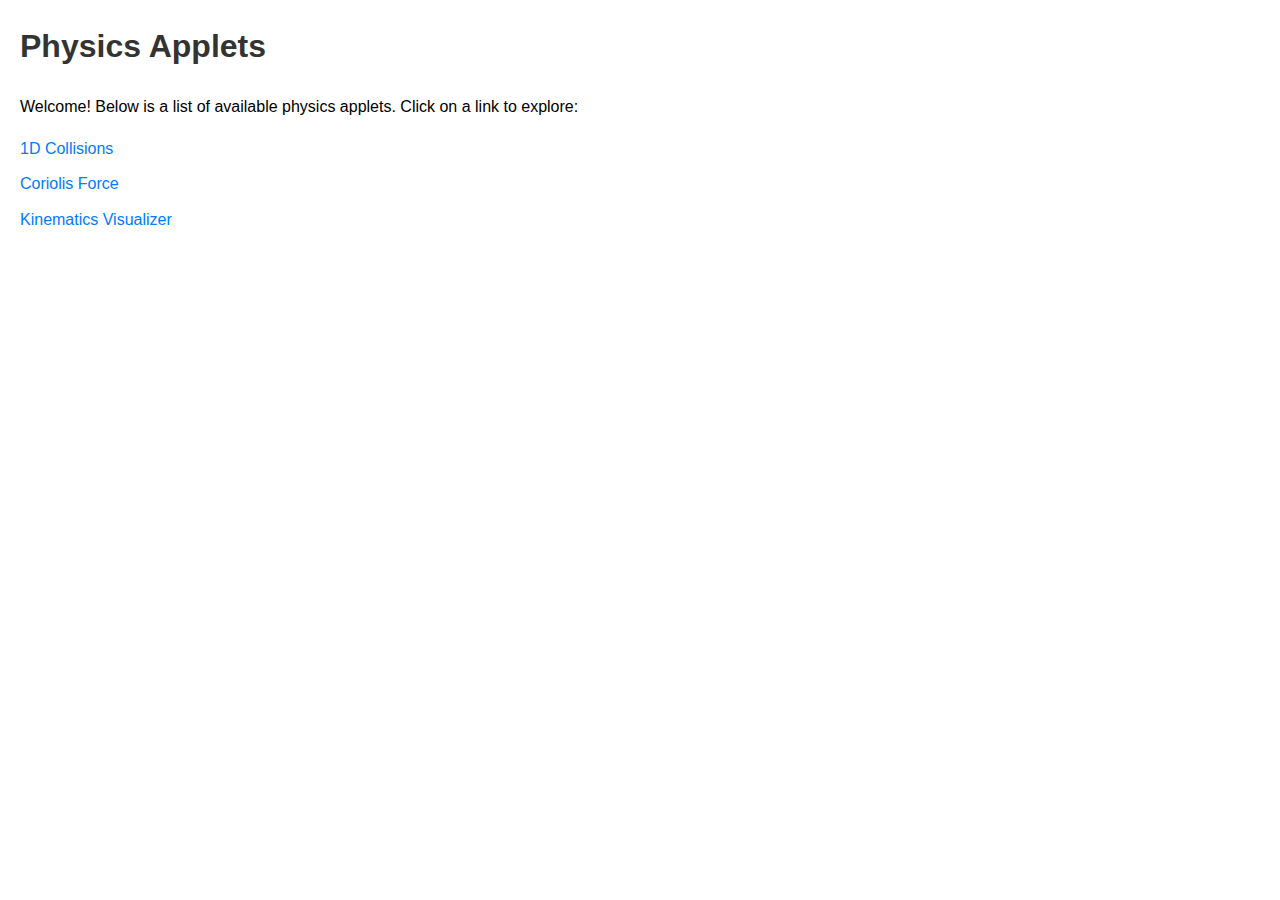
<file: index.html>
<!DOCTYPE html>
<html lang="en">
<head>
    <meta charset="UTF-8">
    <meta name="viewport" content="width=device-width, initial-scale=1.0">
    <title>Physics Applets</title>
    <style>
        body {
            font-family: Arial, sans-serif;
            margin: 20px;
            line-height: 1.6;
        }
        h1 {
            color: #333;
        }
        ul {
            list-style-type: none;
            padding: 0;
        }
        li {
            margin: 10px 0;
        }
        a {
            text-decoration: none;
            color: #007BFF;
        }
        a:hover {
            text-decoration: underline;
        }
    </style>
</head>
<body>
    <h1>Physics Applets</h1>
    <p>Welcome! Below is a list of available physics applets. Click on a link to explore:</p>
    <ul>
        <li><a href="collision/index.html">1D Collisions</a></li>
        <li><a href="coriolis/index.html">Coriolis Force</a></li>
        <li><a href="kinematics/index.html">Kinematics Visualizer</a></li>
    </ul>
</body>
</html>
</file>
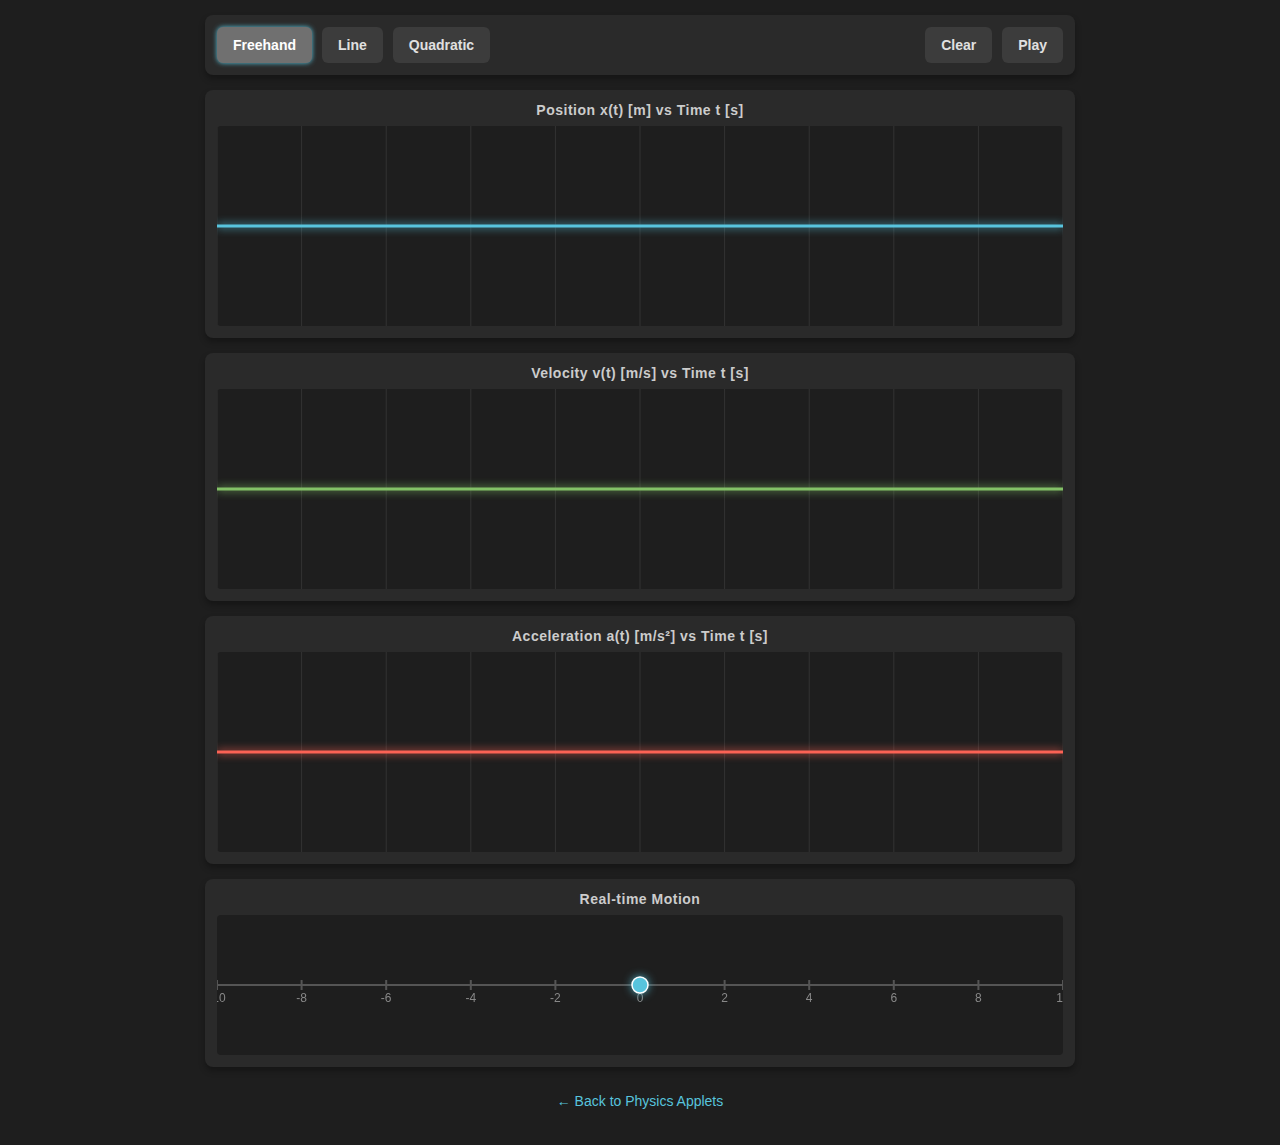
<file: kinematics/index.html>
<!DOCTYPE html>
<html lang="en">
<head>
    <meta charset="UTF-8">
    <meta name="viewport" content="width=device-width, initial-scale=1.0, maximum-scale=1.0, user-scalable=no">
    <title>Kinematics Visualizer</title>
    <link rel="stylesheet" href="style.css">
</head>
<body>
    <div class="app-container">
        <div class="toolbar">
            <div class="tools">
                <button id="btn-freehand" class="active">Freehand</button>
                <button id="btn-line">Line</button>
                <button id="btn-quad">Quadratic</button>
            </div>
            <div class="controls">
                <button id="btn-clear">Clear</button>
                <button id="btn-play">Play</button>
            </div>
        </div>
        
        <div class="panels">
            <div class="panel">
                <div class="panel-label">Position x(t) [m] vs Time t [s]</div>
                <canvas id="canvas-pos"></canvas>
            </div>
            <div class="panel">
                <div class="panel-label">Velocity v(t) [m/s] vs Time t [s]</div>
                <canvas id="canvas-vel"></canvas>
            </div>
            <div class="panel">
                <div class="panel-label">Acceleration a(t) [m/s²] vs Time t [s]</div>
                <canvas id="canvas-acc"></canvas>
            </div>
            <div class="panel animation-panel">
                <div class="panel-label">Real-time Motion</div>
                <canvas id="canvas-anim"></canvas>
            </div>
        </div>
        
        <div class="home-link">
            <a href="../index.html">← Back to Physics Applets</a>
        </div>
    </div>
    <script src="script.js"></script>
</body>
</html>
</file>
<file: kinematics/style.css>
:root {
    --bg-color: #1e1e1e;
    --text-color: #e0e0e0;
    --pos-color: #58C4DD;
    --vel-color: #83C167;
    --acc-color: #FC6255;
    --axis-color: #555555;
    --panel-bg: #2a2a2a;
    --btn-bg: #3c3c3c;
    --btn-hover: #505050;
    --btn-active: #707070;
}

* {
    box-sizing: border-box;
    margin: 0;
    padding: 0;
}

body {
    background-color: var(--bg-color);
    color: var(--text-color);
    font-family: -apple-system, BlinkMacSystemFont, "Segoe UI", Roboto, "Helvetica Neue", Arial, sans-serif;
    display: flex;
    justify-content: center;
    overflow-x: hidden;
}

.app-container {
    width: 100%;
    max-width: 900px;
    display: flex;
    flex-direction: column;
    padding: 15px;
    gap: 15px;
}

.toolbar {
    display: flex;
    justify-content: space-between;
    flex-wrap: wrap;
    gap: 10px;
    background-color: var(--panel-bg);
    padding: 12px;
    border-radius: 8px;
    box-shadow: 0 4px 6px rgba(0,0,0,0.3);
}

.tools, .controls {
    display: flex;
    gap: 10px;
    flex-wrap: wrap;
}

button {
    background-color: var(--btn-bg);
    color: var(--text-color);
    border: none;
    padding: 10px 16px;
    border-radius: 6px;
    cursor: pointer;
    font-size: 14px;
    font-weight: 600;
    transition: background 0.2s, transform 0.1s;
}

button:hover {
    background-color: var(--btn-hover);
}

button:active {
    transform: scale(0.96);
}

button.active {
    background-color: var(--btn-active);
    color: white;
    box-shadow: 0 0 5px var(--pos-color);
}

.panels {
    display: flex;
    flex-direction: column;
    gap: 15px;
}

.panel {
    background-color: var(--panel-bg);
    border-radius: 8px;
    padding: 12px;
    display: flex;
    flex-direction: column;
    box-shadow: 0 4px 6px rgba(0,0,0,0.3);
}

.panel-label {
    font-size: 14px;
    margin-bottom: 8px;
    font-weight: bold;
    color: #cccccc;
    text-align: center;
    letter-spacing: 0.5px;
}

canvas {
    width: 100%;
    height: 150px;
    background-color: var(--bg-color);
    border-radius: 4px;
    cursor: crosshair;
    display: block;
    touch-action: none; /* Prevent scrolling when drawing on touch devices */
}

#canvas-anim {
    cursor: default;
}

.animation-panel canvas {
    height: 120px;
}

.home-link {
    text-align: center;
    margin-top: 10px;
    margin-bottom: 20px;
}

.home-link a {
    color: var(--pos-color);
    text-decoration: none;
    font-size: 14px;
    font-weight: 500;
}

.home-link a:hover {
    text-decoration: underline;
}

@media (min-width: 768px) {
    canvas {
        height: 200px;
    }
    .animation-panel canvas {
        height: 140px;
    }
}
</file>
